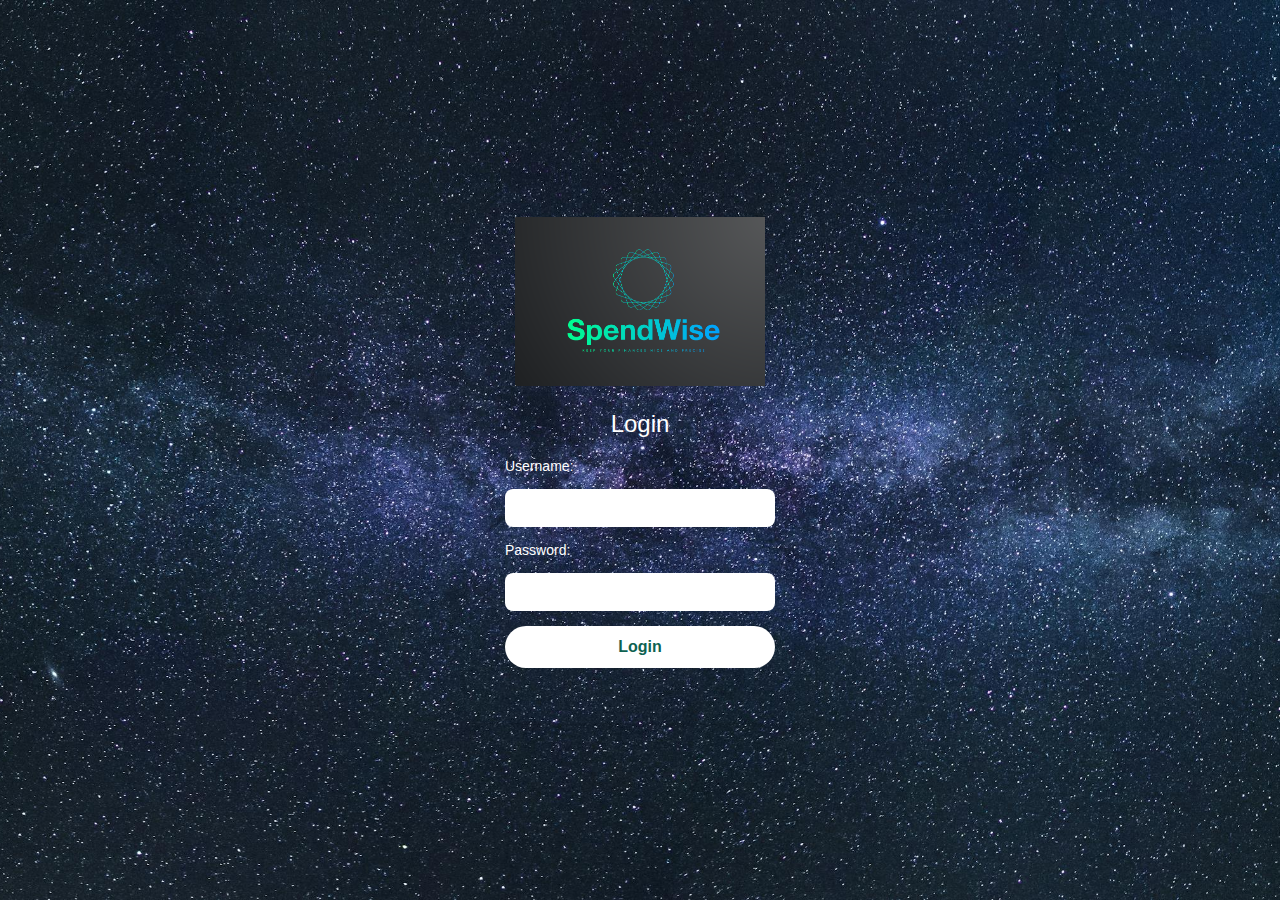
<file: login.html>
<!DOCTYPE html>
<html lang="en">
<head>
    <meta charset="UTF-8">
    <meta name="viewport" content="width=device-width, initial-scale=1.0">
    <title>Login</title>
    <link rel="stylesheet" href="login_style.css">
</head>
<body>
    <div class="login-container">
        <img src="Screenshot (168).png" alt="Logo" class="logo"> <!-- Add your logo here -->
        <h2>Login</h2>
        <form id="loginForm">
            <label for="username">Username:</label>
            <input type="text" id="username" name="username" required>
            <label for="password">Password:</label>
            <input type="password" id="password" name="password" required>
            <button type="submit">Login</button>
        </form>
        <p id="error-message"></p>
    </div>
    <script src="login.js"></script>
</body>
</html>
</file>
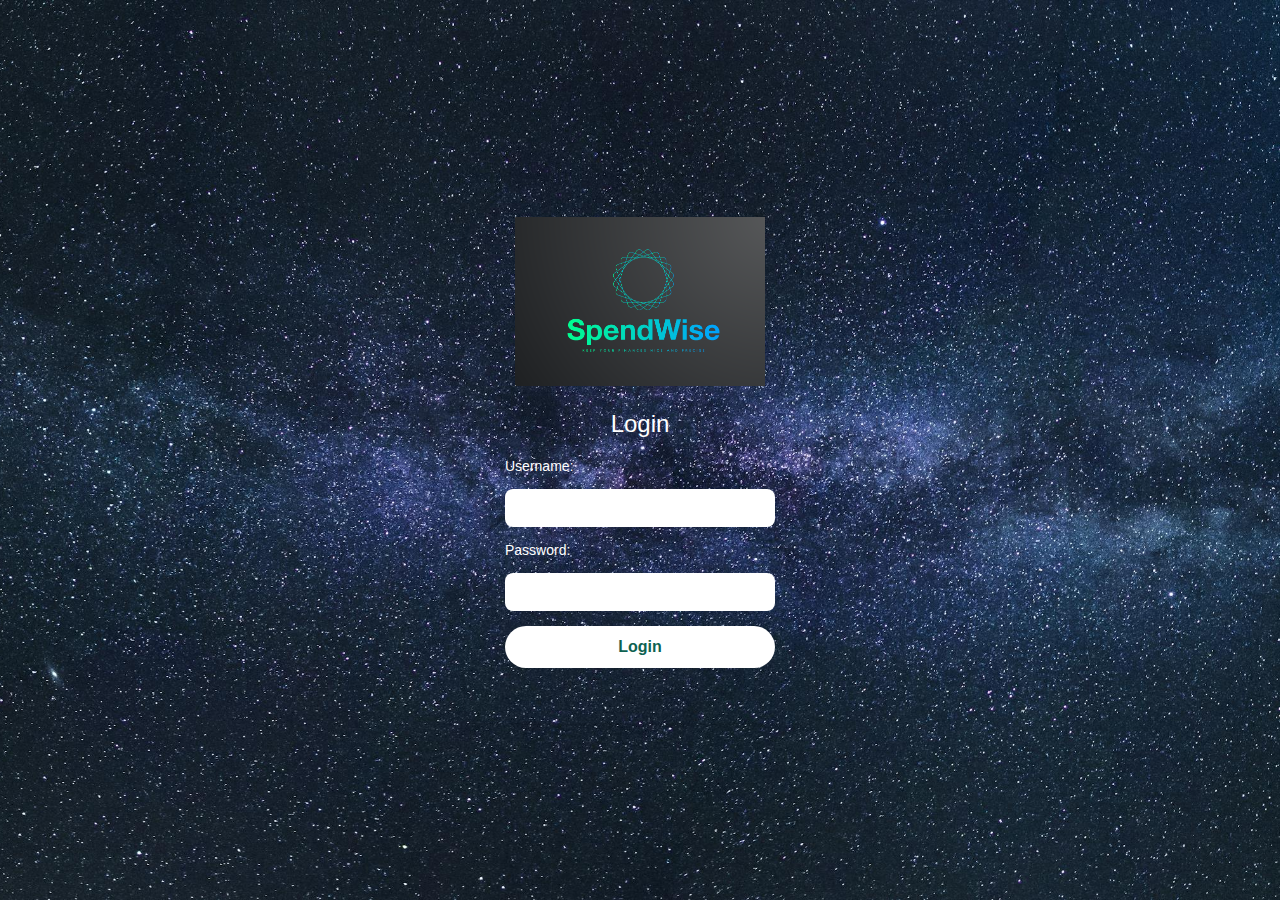
<file: logout.html>
<!DOCTYPE html>
<html lang="en">
<head>
    <meta charset="UTF-8">
    <meta name="viewport" content="width=device-width, initial-scale=1.0">
    <title>Logout</title>
    <script>
        // You may need to handle session clearing here
        window.location.href = 'login.html';
    </script>
</head>
<body>
</body>
</html>
</file>
<file: login_style.css>
/* Reset some basic styling */
* {
  margin: 0;
  padding: 0;
  box-sizing: border-box;
}

body {
  font-family: Arial, sans-serif;
  height: 100vh;
  background: url('background.jpg') no-repeat center center fixed; /* Background image */
  background-size: cover; /* Ensures the background covers the entire page */
  display: flex;
  justify-content: center;
  align-items: center;
}

.login-container {
  /* background-color: rgba(58, 61, 61, 0.9);  Semi-transparent dark green background */
  padding: 40px;
  border-radius: 15px;
  width: 350px;
  box-shadow: 0px 4px 10px rgba(0, 0, 0, 0.1);
  text-align: center;
}

.logo {
  width: 250px; /* Adjust width as necessary */
  height: auto;
  margin-bottom: 20px; /* Space between logo and title */
}

h2 {
  color: white;
  margin-bottom: 20px;
  font-size: 24px;
  font-weight: 400;
}

form {
  display: flex;
  flex-direction: column;
  gap: 15px;
}

label {
  color: white;
  font-size: 14px;
  text-align: left;
}

input[type="text"], 
input[type="password"] {
  padding: 10px;
  border-radius: 8px;
  border: none;
  outline: none;
  font-size: 16px;
}

button {
  background-color: #FFFFFF;
  color: #0E6251;
  padding: 12px;
  border: none;
  border-radius: 25px;
  font-size: 16px;
  cursor: pointer;
  transition: background-color 0.3s ease;
  font-weight: bold;
}

button:hover {
  background-color: #D5D8DC; /* Lighter shade on hover */
}

#error-message {
  color: red;
  margin-top: 15px;
  font-size: 14px;
}

p {
  color: white;
  font-size: 12px;
  margin-top: 10px;
}
</file>
